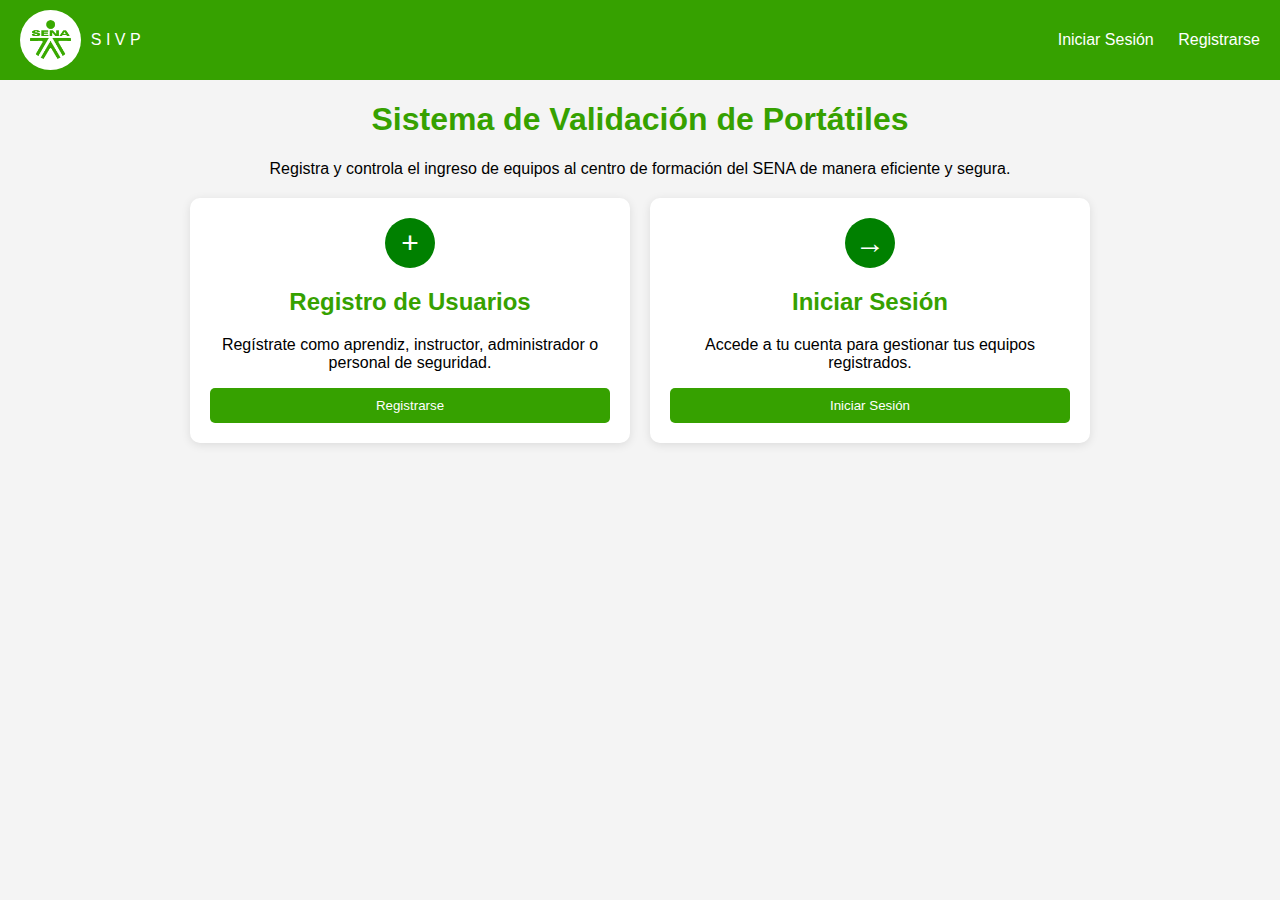
<file: atlas.gefigan.com/index.html>
<!DOCTYPE html>
<html lang="es">
<head>
    <meta charset="UTF-8">
    <meta name="viewport" content="width=device-width, initial-scale=1.0">
    <title>SIVP - Sistema de Validación de Portátiles</title>
    <link rel="stylesheet" href="/atlas.gefigan.com/assets/css/Inicio.css">
</head>
<body>
    <header>
        <div class="logo">
            <img src="/atlas.gefigan.com/assets/images/L.sena.png" alt="SENA Logo">
            <span>S I V P</span>
        </div>
        <nav>
            <a href="/atlas.gefigan.com/templates/Sesion.html">Iniciar Sesión</a>
            <a href="/atlas.gefigan.com/templates/Registro.html">Registrarse</a>
        </nav>
    </header>
    <main>
        <section class="hero">
            <h1>Sistema de Validación de Portátiles</h1>
            <p>Registra y controla el ingreso de equipos al centro de formación del SENA de manera eficiente y segura.</p>
        </section>
        <section class="cards">
            <div class="card">
                <div class="icon">+</div>
                <h2>Registro de Usuarios</h2>
                <p>Regístrate como aprendiz, instructor, administrador o personal de seguridad.</p>
                <a href="/atlas.gefigan.com/templates/Registro.html"><button>Registrarse</button></a>
            </div>
            <div class="card">
                <div class="icon">→</div>
                <h2>Iniciar Sesión</h2>
                <p>Accede a tu cuenta para gestionar tus equipos registrados.</p>
                <a href="/atlas.gefigan.com/templates/Sesion.html"><button>Iniciar Sesión</button></a>
            </div>
        </section>
    </main>
</body>
</html>
</file>
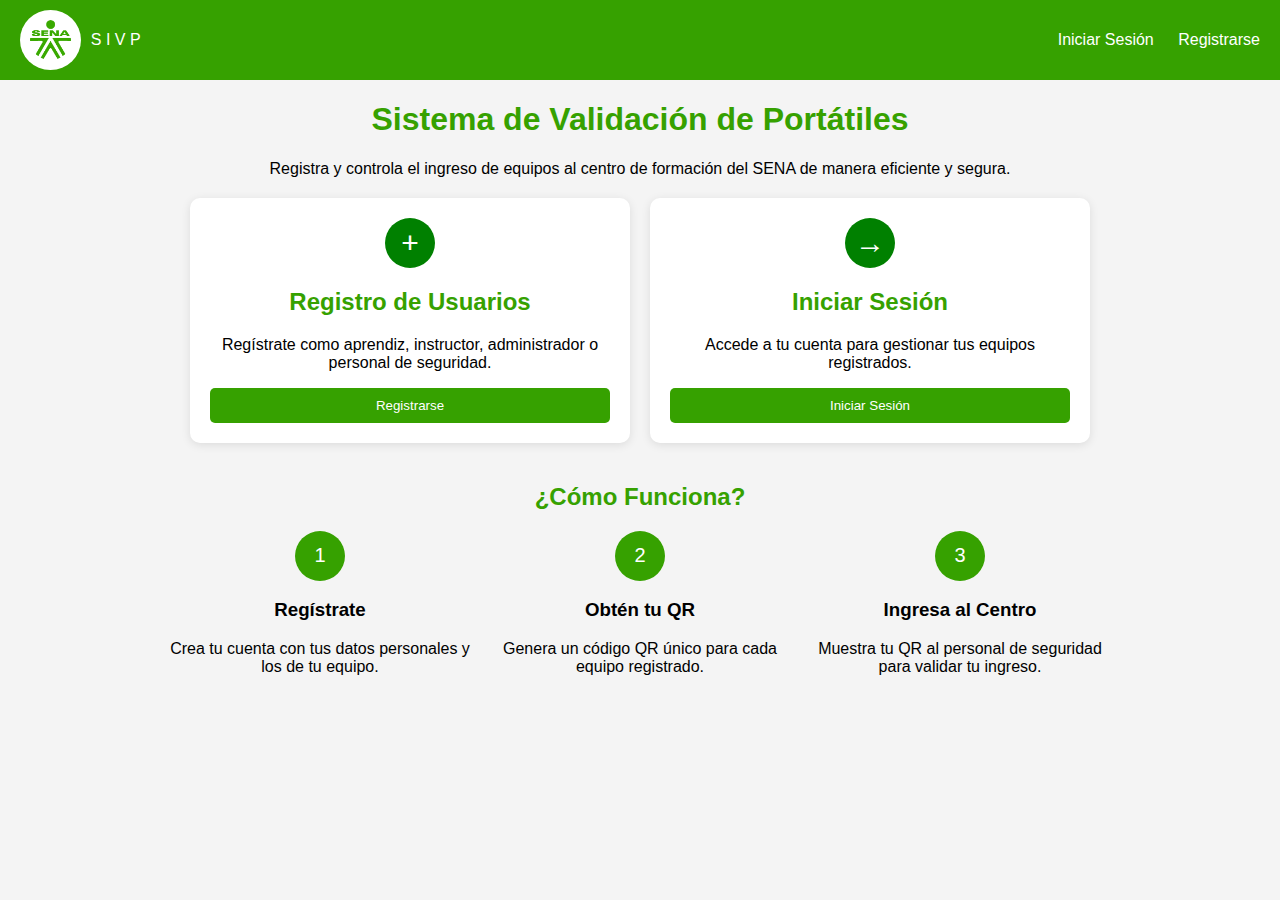
<file: HTML/index.html>
<!DOCTYPE html>
<html lang="es">
<head>
    <meta charset="UTF-8">
    <meta name="viewport" content="width=device-width, initial-scale=1.0">
    <title>SIVP - Sistema de Validación de Portátiles</title>
    <link rel="stylesheet" href="../CSS/Inicio.css">
   
</head>
<body>
    <header>
        <div class="logo">
            <img src="../IMAGENES/L.sena.png" alt="SENA Logo">
            <span>S I V P</span>
        </div>
        <nav>
            <a href="Sesion.html">Iniciar Sesión</a>
            <a href="Registro.html">Registrarse</a>
        </nav>
    </header>
    <main>
        <section class="hero">
            <h1>Sistema de Validación de Portátiles</h1>
            <p>Registra y controla el ingreso de equipos al centro de formación del SENA de manera eficiente y segura.</p>
        </section>
        <section class="cards">
            <div class="card">
                <div class="icon">+</div>
                <h2>Registro de Usuarios</h2>
                <p>Regístrate como aprendiz, instructor, administrador o personal de seguridad.</p>
                <a href="Registro.html"> <button>Registrarse</button></a>
            </div>
            <div class="card">
                <div class="icon">→</div>
                <h2>Iniciar Sesión</h2>
                <p>Accede a tu cuenta para gestionar tus equipos registrados.</p>
              <a href="Sesion.html"> <button>Iniciar Sesión</button></a>
            </div>
        </section>
        <section class="steps">
            <h2>¿Cómo Funciona?</h2>
            <div class="step-container">
                <div class="step">
                    <div class="step-number">1</div>
                    <h3>Regístrate</h3>
                    <p>Crea tu cuenta con tus datos personales y los de tu equipo.</p>
                </div>
                <div class="step">
                    <div class="step-number">2</div>
                    <h3>Obtén tu QR</h3>
                    <p>Genera un código QR único para cada equipo registrado.</p>
                </div>
                <div class="step">
                    <div class="step-number">3</div>
                    <h3>Ingresa al Centro</h3>
                    <p>Muestra tu QR al personal de seguridad para validar tu ingreso.</p>
                </div>
            </div>
        </section>
    </main>
</body>
</html>
</file>
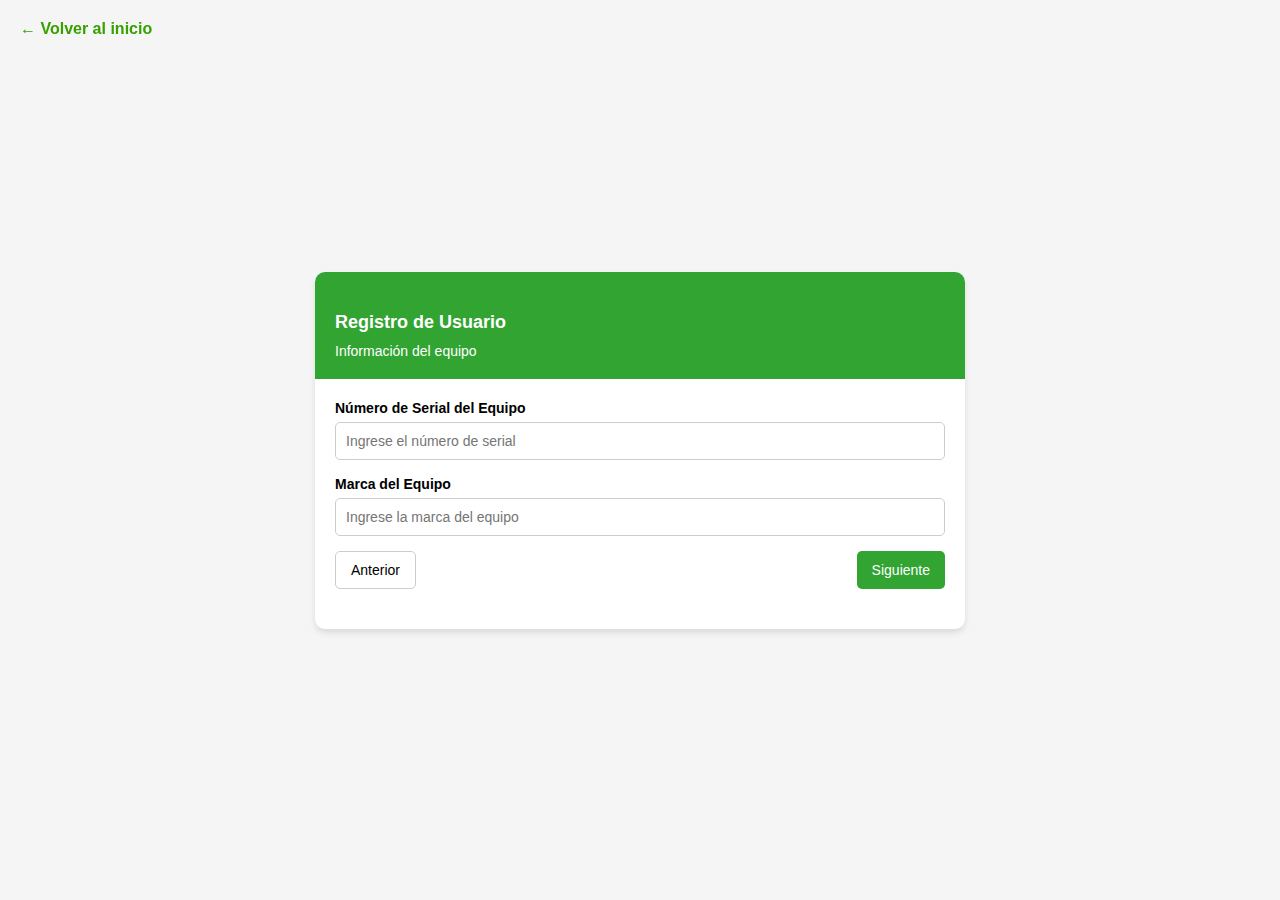
<file: PHP/Registro 2 .html>
<!DOCTYPE html>
<html lang="es">
<head>
    <meta charset="UTF-8">
    <meta name="viewport" content="width=device-width, initial-scale=1.0">
    <title>Registro de Usuario</title>
    <link rel="stylesheet" href="../CSS/Registro2.css">
</head>
<body>

<!-- Flecha para volver al inicio -->
<a href="index.html" class="back-arrow">← Volver al inicio</a>

<div class="container">
    <div class="header">
        Registro de Usuario
        <span>Información del equipo</span>
    </div>
    <div class="form-container">
        <form action="Registro.html" method="POST" id="equipo-form">
            <div class="form-group">
                <label>Número de Serial del Equipo</label>
                <input type="text" name="serial_equipo" id="serial_equipo" placeholder="Ingrese el número de serial" required>
            </div>
            <div class="form-group">
                <label>Marca del Equipo</label>
                <input type="text" name="marca_equipo" id="marca_equipo" placeholder="Ingrese la marca del equipo" required>
            </div>
            <div class="buttons">
                <a href="registro.html"><button type="button" class="btn btn-prev">Anterior</button></a>
                <button type="submit" class="btn btn-next">Siguiente</button>
            </div>
        </form>
    </div>
</div>

<script>
document.addEventListener("DOMContentLoaded", function () {
    // Obtener referencias a los campos del formulario
    const serialEquipoInput = document.getElementById('serial_equipo');
    const marcaEquipoInput = document.getElementById('marca_equipo');

    // Cargar datos guardados en sessionStorage
    serialEquipoInput.value = sessionStorage.getItem('serial_equipo') || '';
    marcaEquipoInput.value = sessionStorage.getItem('marca_equipo') || '';

    // Guardar datos en sessionStorage cuando el usuario escribe
    serialEquipoInput.addEventListener('input', () => sessionStorage.setItem('serial_equipo', serialEquipoInput.value));
    marcaEquipoInput.addEventListener('input', () => sessionStorage.setItem('marca_equipo', marcaEquipoInput.value));
});
</script>

</body>
</html>
</file>
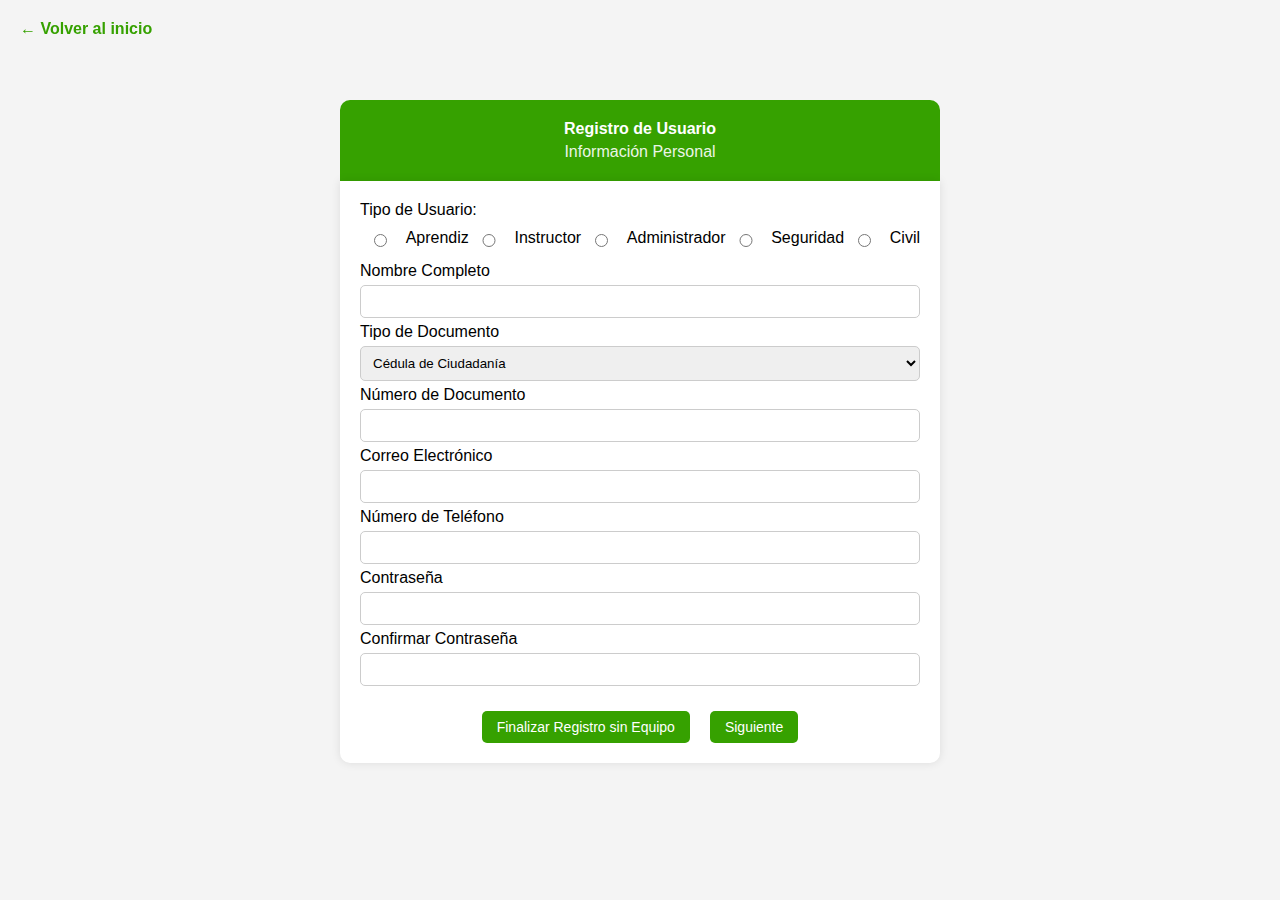
<file: PHP/Registro.html>
<!DOCTYPE html>
<html lang="es">
<head>
    <meta charset="UTF-8">
    <meta name="viewport" content="width=device-width, initial-scale=1.0">
    <title>Registro de Usuario</title>
    <link href="https://fonts.googleapis.com/css2?family=Inter:wght@300;400;600&display=swap" rel="stylesheet">
    <link rel="stylesheet" href="../CSS/Registro.css">
</head>
<body>

<!-- Flecha para volver al inicio -->
<a href="Login.html" class="back-arrow">← Volver al inicio</a>

<!-- Encabezado fuera del container -->
<div class="header">
    Registro de Usuario
    <p class="subheader">Información Personal</p>
</div>

<!-- Contenedor del Formulario de Registro -->
<div class="container">
    <form action="Registro 2 .html" method="POST" id="registro-form">
        <label>Tipo de Usuario:</label>
        <div class="radio-group">
            <input type="radio" name="tipo" value="aprendiz" required> Aprendiz
            <input type="radio" name="tipo" value="instructor" required> Instructor
            <input type="radio" name="tipo" value="administrador" required> Administrador
            <input type="radio" name="tipo" value="seguridad" required> Seguridad
            <input type="radio" name="tipo" value="civil" required> Civil
        </div>

        <label>Nombre Completo</label>
        <input type="text" name="nombre" id="nombre" required>

        <label>Tipo de Documento</label>
        <select name="tipo_documento" id="tipo_documento" required>
            <option value="cc">Cédula de Ciudadanía</option>
            <option value="ti">Tarjeta de Identidad</option>
        </select>

        <label>Número de Documento</label>
        <input type="text" name="numero_documento" id="numero_documento" required>

        <label>Correo Electrónico</label>
        <input type="email" name="correo" id="correo" required>

        <label>Número de Teléfono</label>
        <input type="text" name="telefono" id="telefono" required>

        <div id="ficha-formacion" class="hidden">
            <label>Ficha de Formación</label>
            <input type="text" name="ficha_formacion" id="ficha_formacion">
        </div>

        <div id="extra-seguridad" class="hidden">
            <label>Código de Empresa</label>
            <input type="text" name="codigo_empresa" id="codigo_empresa">

            <label>Turno</label>
            <select name="turno" id="turno">
                <option value="dia">Día</option>
                <option value="tarde">Tarde</option>
                <option value="noche">Noche</option>
            </select>

            <label>Dependencia Asignada</label>
            <select name="dependencia" id="dependencia">
                <option value="porteria">Portería</option>
                <option value="granja">Granja</option>
                <option value="piso1">Piso 1</option>
                <option value="piso2">Piso 2</option>
                <option value="piso3">Piso 3</option>
                <option value="area_admin">Área Administrativa</option>
            </select>
        </div>

        <label>Contraseña</label>
        <input type="password" name="contrasena" id="contrasena" required>

        <label>Confirmar Contraseña</label>
        <input type="password" name="confirmar_contrasena" id="confirmar_contrasena" required>

        <div class="buttons">
            <button type="submit" class="btn btn-prev" name="finalizar_sin_equipo">Finalizar Registro sin Equipo</button>
            <button type="submit" class="btn btn-next">Siguiente</button>
        </div>
    </form>
</div>

<script src="../JS/MantenerDatos.js"></script> <!-- Referencia al archivo JS externo -->

</body>
</html>
</file>
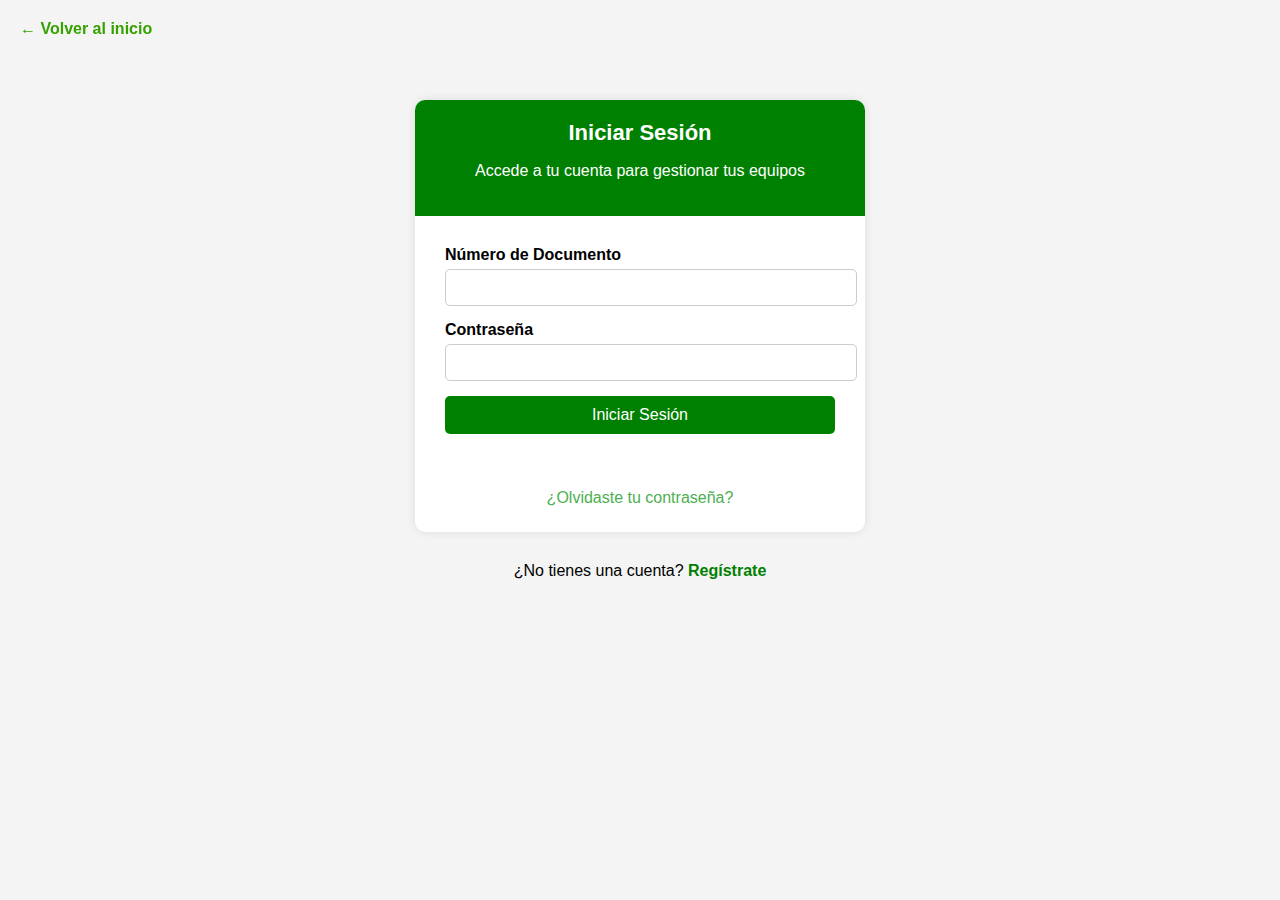
<file: PHP/Sesion.html>
<!DOCTYPE html>
<html lang="es">
<head>
    <meta charset="UTF-8">
    <meta name="viewport" content="width=device-width, initial-scale=1.0">
    <title>Iniciar Sesión</title>
    <link rel="stylesheet" href="../CSS/Login.css">

</head>
<body>
    <a href="#" class="back-link">&larr; Volver al inicio</a>
    <div class="login-container">
        <div class="login-header">
            <h2>Iniciar Sesión</h2>
            <p>Accede a tu cuenta para gestionar tus equipos</p>
        </div>
        <form>
            <label for="document">Número de Documento</label>
            <input type="text" id="document" name="document" required>

            <label for="password">Contraseña</label>
            <input type="password" id="password" name="password" required>

            <button type="submit" class="login-btn">Iniciar Sesión</button>
        </form>
        <a href="#" class="recordar">¿Olvidaste tu contraseña?</a>
    </div>
    <p class="register-text">¿No tienes una cuenta? <a href="Registro.html" class="Registro">Regístrate</a></p>
</body>
</html>
</file>
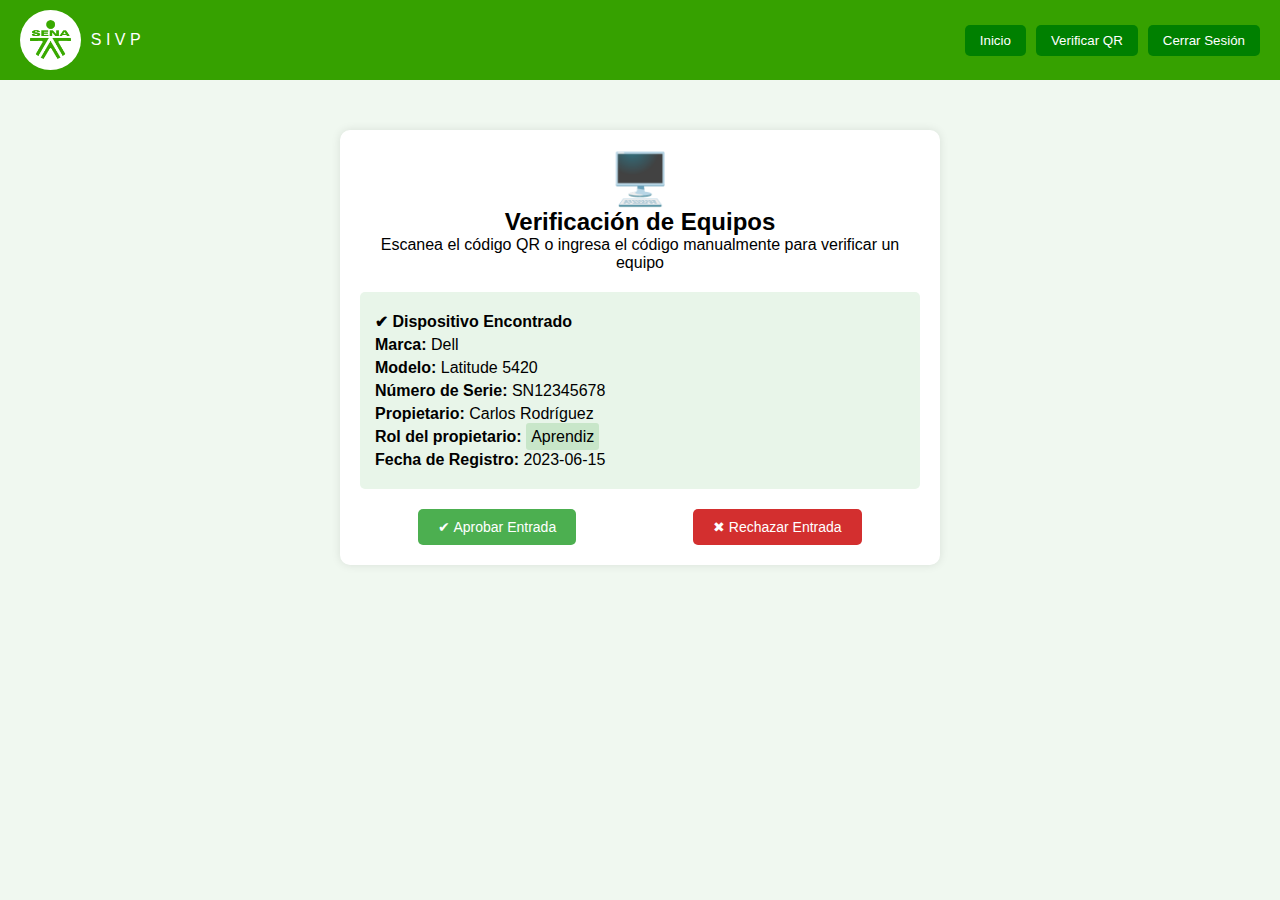
<file: PHP/Verificarequipos.html>
<!DOCTYPE html>
<html lang="es">

<head>
    <meta charset="UTF-8">
    <meta name="viewport" content="width=device-width, initial-scale=1.0">
    <title>Verificación de Equipos</title>
    <link rel="stylesheet" href="../CSS/aprovedequipos.css">
</head>

<body>
    <header>
        <!-- Logo -->
        <div class="logo">
            <img src="../IMAGENES/L.sena.png" alt="SENA Logo">
            <span>S I V P</span>
        </div>
        
        <!-- Menú de navegación -->
        <nav>
            <div class="menu" id="menu">
                <button><a href="index.html">Inicio</a></button>
                <button><a href="verificar-qr.html">Verificar QR</a></button>
                <button><a href="login.html">Cerrar Sesión</a></button>
            </div>
        </nav>
        
        <!-- Menú hamburguesa (visible solo en móviles) -->
        <div class="hamburger" id="hamburger-icon">
            <div></div>
            <div></div>
            <div></div>
        </div>
    </header>

    <!-- Contenido principal -->
    <div class="container">
        <div class="icon">🖥️</div>
        <div class="title">Verificación de Equipos</div>
        <p style="text-align: center;">Escanea el código QR o ingresa el código manualmente para verificar un equipo</p>
        <div class="info">
            <p><b>✔ Dispositivo Encontrado</b></p>
            <p><b>Marca:</b> Dell</p>
            <p><b>Modelo:</b> Latitude 5420</p>
            <p><b>Número de Serie:</b> SN12345678</p>
            <p><b>Propietario:</b> Carlos Rodríguez</p>
            <p><b>Rol del propietario:</b> <span style="background:#c8e6c9; padding:5px; border-radius:3px;">Aprendiz</span></p>
            <p><b>Fecha de Registro:</b> 2023-06-15</p>
        </div>
        <div class="buttons">
            <button class="btnentrada">✔ Aprobar Entrada</button>
            <button class="btnrechazar">✖ Rechazar Entrada</button>
        </div>
    </div>

    <script>
        // Obtener el botón hamburguesa y el menú
        const hamburger = document.getElementById('hamburger-icon');
        const menu = document.getElementById('menu');
    
        // Agregar un evento de clic para alternar la visibilidad del menú
        hamburger.addEventListener('click', () => {
            menu.classList.toggle('active');  // Añadir/Eliminar la clase 'active' al menú
        });
    </script>
</body>

</html>
</file>
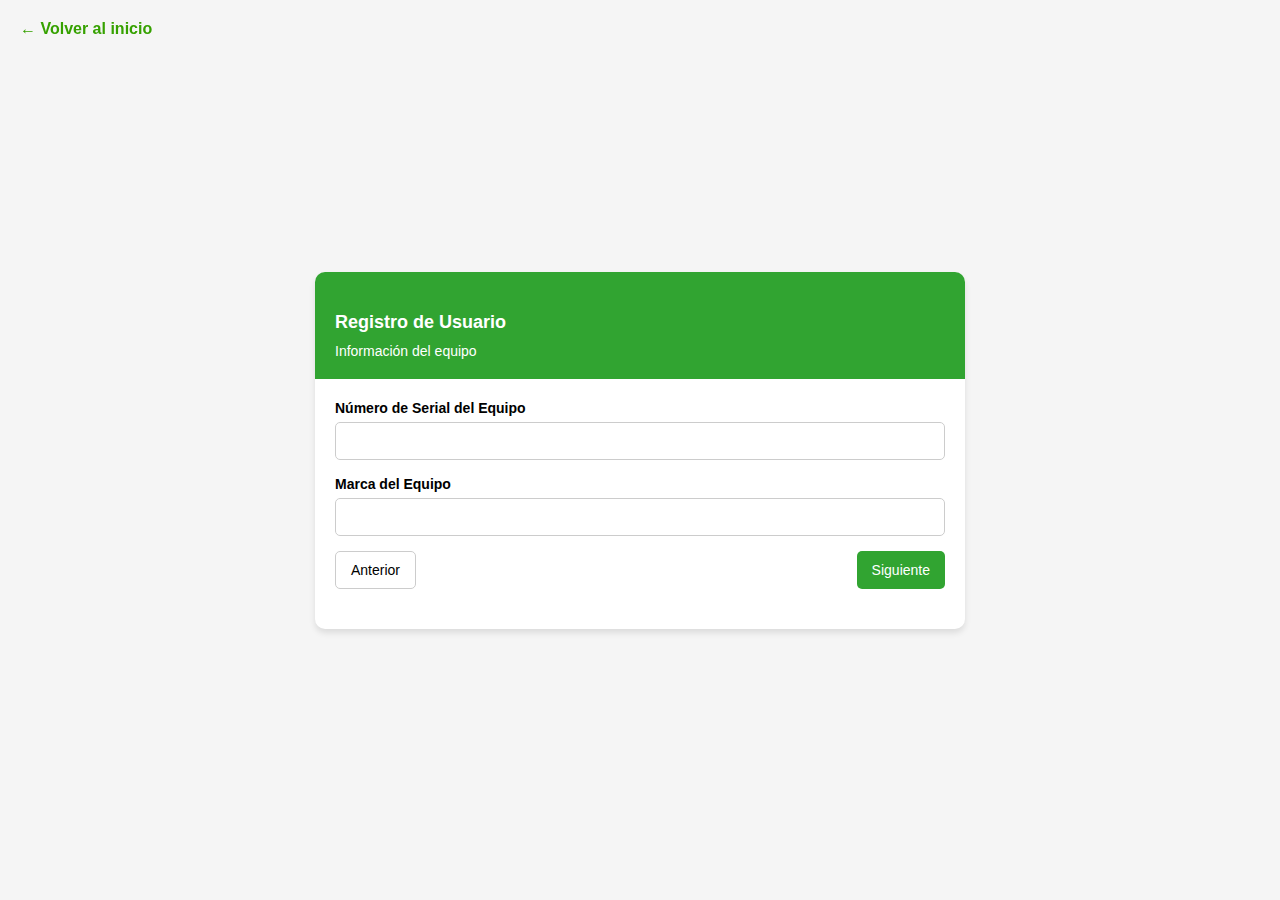
<file: atlas.gefigan.com/templates/Registro 2 .html>
<!DOCTYPE html>
<html lang="es">
<head>
    <meta charset="UTF-8">
    <meta name="viewport" content="width=device-width, initial-scale=1.0">
    <title>Registro de Usuario</title>
    <link rel="stylesheet" href="/atlas.gefigan.com/assets/css/Registro2.css">
</head>
<body>

<a href="/atlas.gefigan.com/templates/index.html" class="back-arrow">← Volver al inicio</a>

<div class="container">
    <div class="header">
        Registro de Usuario
        <span>Información del equipo</span>
    </div>
    <div class="form-container">
        <form action="/atlas.gefigan.com/templates/Registro.html" method="POST" id="equipo-form">
            <div class="form-group">
                <label>Número de Serial del Equipo</label>
                <input type="text" name="serial_equipo" id="serial_equipo" required>
            </div>
            <div class="form-group">
                <label>Marca del Equipo</label>
                <input type="text" name="marca_equipo" id="marca_equipo" required>
            </div>
            <div class="buttons">
                <a href="/atlas.gefigan.com/templates/index.html"><button type="button" class="btn btn-prev">Anterior</button></a>
                <button type="submit" class="btn btn-next">Siguiente</button>
            </div>
        </form>
    </div>
</div>

</body>
</html>
</file>
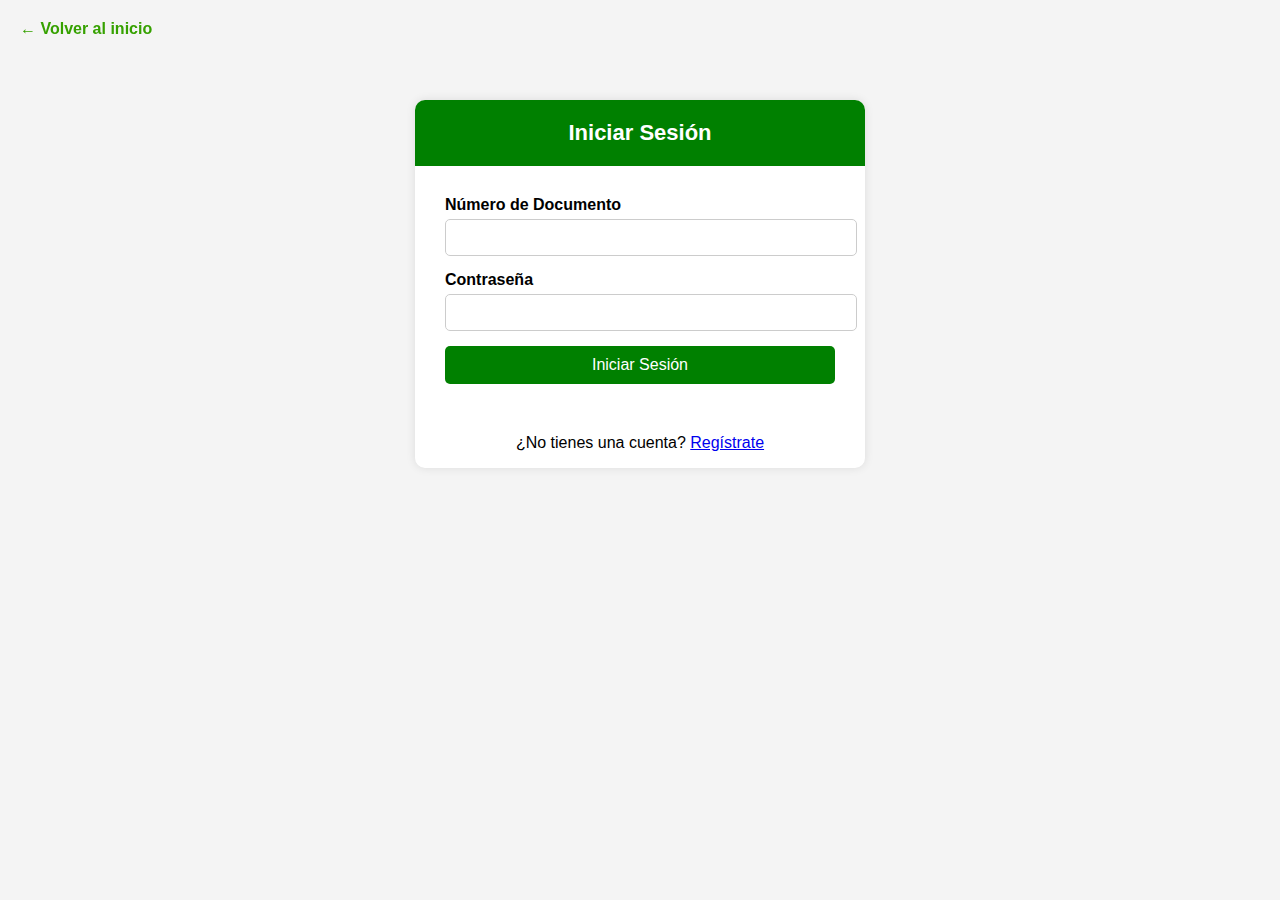
<file: atlas.gefigan.com/templates/Sesion.html>
<!DOCTYPE html>
<html lang="es">
<head>
    <meta charset="UTF-8">
    <meta name="viewport" content="width=device-width, initial-scale=1.0">
    <title>Iniciar Sesión</title>
    <link rel="stylesheet" href="/atlas.gefigan.com/assets/css/Login.css">
</head>
<body>

<a href="/atlas.gefigan.com/templates/index.html" class="back-link">&larr; Volver al inicio</a>

<div class="login-container">
    <div class="login-header">
        <h2>Iniciar Sesión</h2>
    </div>
    <form>
        <label for="document">Número de Documento</label>
        <input type="text" id="document" required>

        <label for="password">Contraseña</label>
        <input type="password" id="password" required>
        
        <button type="submit" class="login-btn">Iniciar Sesión</button>
    </form>
    <p class="register-text">¿No tienes una cuenta? <a href="/atlas.gefigan.com/templates/Registro.html">Regístrate</a></p>
</div>

</body>
</html>
</file>
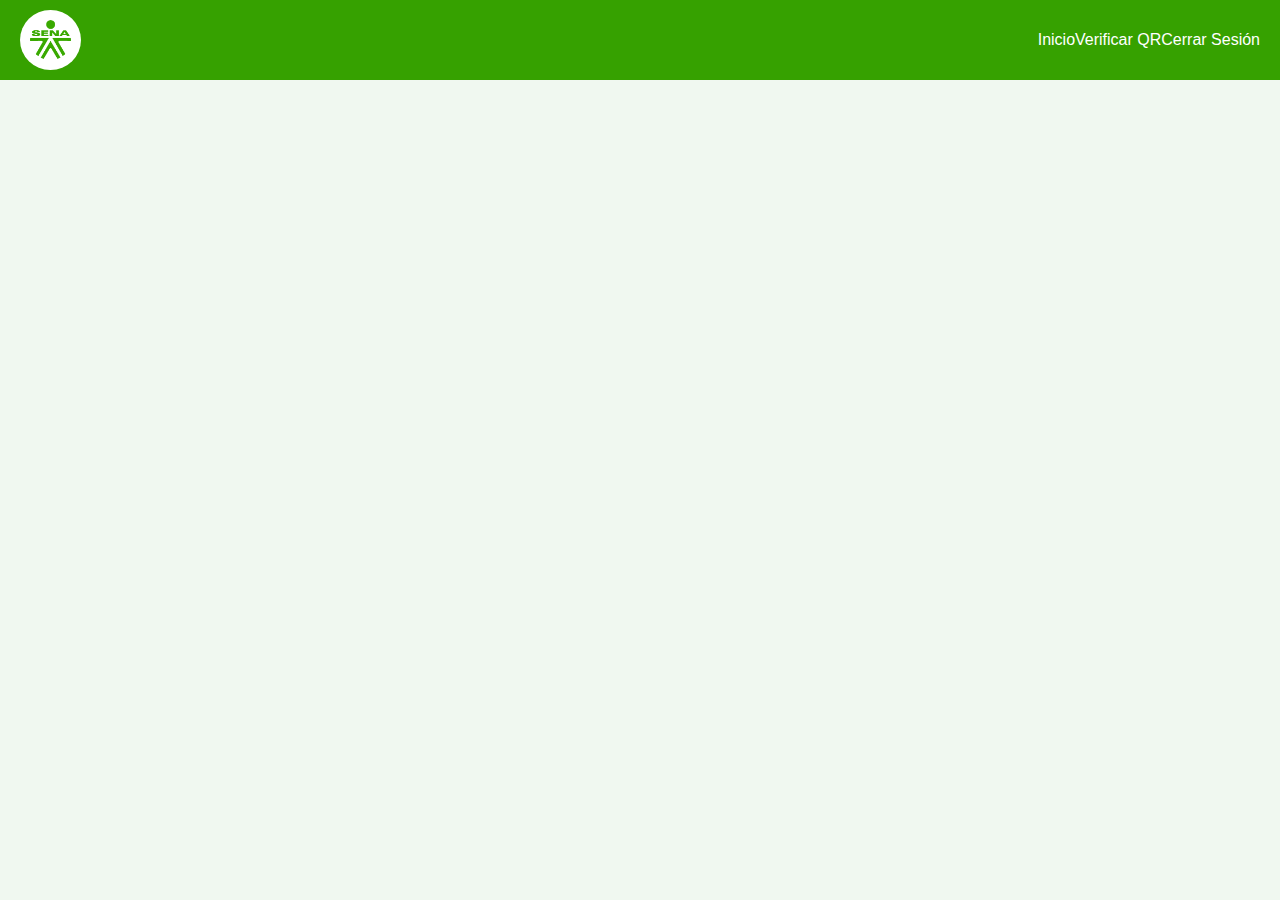
<file: atlas.gefigan.com/templates/Verificarequipos.html>
<!DOCTYPE html>
<html lang="es">
<head>
    <meta charset="UTF-8">
    <meta name="viewport" content="width=device-width, initial-scale=1.0">
    <title>Verificación de Equipos</title>
    <link rel="stylesheet" href="/atlas.gefigan.com/assets/css/aprovedequipos.css">
</head>
<body>

<header>
    <div class="logo">
        <img src="/atlas.gefigan.com/assets/images/L.sena.png" alt="SENA Logo">
    </div>
    <nav>
        <a href="/atlas.gefigan.com/templates/index.html">Inicio</a>
        <a href="/atlas.gefigan.com/templates/verificar-qr.html">Verificar QR</a>
        <a href="/atlas.gefigan.com/templates/Sesion.html">Cerrar Sesión</a>
    </nav>
</header>

</body>
</html>
</file>
<file: atlas.gefigan.com/assets/css/Inicio.css>
body {
    font-family: Arial, sans-serif;
    margin: 0;
    padding: 0;
    text-align: center;
    background-color: #f4f4f4;
}

header {
    background-color: #36A100;
    color: white;
    display: flex;
    justify-content: space-between;
    align-items: center;
    padding: 10px 20px;
}

h2 {
    color: #36A100;
}

.logo {
    display: flex;
    align-items: center;
}

.logo img {
    height: 40px;
    margin-right: 10px;
    background-color: white; /* Fondo blanco para la imagen */
    padding: 10px; /* Agrega espacio entre la imagen y el borde circular */
    border-radius: 50%; /* Esto hace que la imagen tenga bordes circulares */
}

nav a {
    color: white;
    text-decoration: none;
    margin-left: 20px;
}

.hero {
    margin: 20px;
}

.hero h1 {
    color: #36A100;
}

.cards {
    display: flex;
    justify-content: center;
    gap: 20px;
    margin: 20px;
    flex-wrap: wrap; /* Asegura que las tarjetas se ajusten en pantallas pequeñas */
}

.card {
    background: white;
    padding: 20px;
    border-radius: 10px;
    box-shadow: 0 2px 10px rgba(0, 0, 0, 0.1);
    width: 100%; /* Ajuste el tamaño de las tarjetas para ocupar el 100% del espacio disponible */
    max-width: 400px; /* Asegura que las tarjetas no se agranden demasiado en pantallas grandes */
    text-align: center;
}

.icon {
    width: 50px;
    height: 50px;
    background-color: green; /* Fondo verde */
    color: white; /* Iconos blancos */
    display: flex;
    justify-content: center;
    align-items: center;
    font-size: 30px;
    border-radius: 50%; /* Hacer que el fondo sea circular */
    margin: 0 auto 15px auto;
}

button {
    background-color: #36A100;
    color: white;
    border: none;
    padding: 10px;
    border-radius: 5px;
    cursor: pointer;
    width: 100%;
}

.steps {
    margin: 40px 0;
}

.step-container {
    display: flex;
    justify-content: center;
    gap: 20px;
}

.step {
    text-align: center;
    width: 300px;
}

.step-number {
    background-color: #36A100;
    color: white;
    width: 50px;
    height: 50px;
    display: flex;
    align-items: center;
    justify-content: center;
    border-radius: 50%;
    margin: auto;
    font-size: 20px;
}

@media (max-width: 768px) {
    .cards, .step-container {
        flex-direction: column;
        align-items: center;
    }

    .card {
        max-width: 100%; /* Las tarjetas ocupan el 100% del ancho en dispositivos móviles */
        width: 90%; /* Ajusta el ancho de las tarjetas para que se acomoden mejor */
    }
}
</file>
<file: CSS/Inicio.css>
body {
    font-family: Arial, sans-serif;
    margin: 0;
    padding: 0;
    text-align: center;
    background-color: #f4f4f4;
}

header {
    background-color: #36A100;
    color: white;
    display: flex;
    justify-content: space-between;
    align-items: center;
    padding: 10px 20px;
}

h2 {
    color: #36A100;
}

.logo {
    display: flex;
    align-items: center;
}

.logo img {
    height: 40px;
    margin-right: 10px;
    background-color: white; /* Fondo blanco para la imagen */
    padding: 10px; /* Agrega espacio entre la imagen y el borde circular */
    border-radius: 50%; /* Esto hace que la imagen tenga bordes circulares */
}

nav a {
    color: white;
    text-decoration: none;
    margin-left: 20px;
}

.hero {
    margin: 20px;
}

.hero h1 {
    color: #36A100;
}

.cards {
    display: flex;
    justify-content: center;
    gap: 20px;
    margin: 20px;
    flex-wrap: wrap; /* Asegura que las tarjetas se ajusten en pantallas pequeñas */
}

.card {
    background: white;
    padding: 20px;
    border-radius: 10px;
    box-shadow: 0 2px 10px rgba(0, 0, 0, 0.1);
    width: 100%; /* Ajuste el tamaño de las tarjetas para ocupar el 100% del espacio disponible */
    max-width: 400px; /* Asegura que las tarjetas no se agranden demasiado en pantallas grandes */
    text-align: center;
}

.icon {
    width: 50px;
    height: 50px;
    background-color: green; /* Fondo verde */
    color: white; /* Iconos blancos */
    display: flex;
    justify-content: center;
    align-items: center;
    font-size: 30px;
    border-radius: 50%; /* Hacer que el fondo sea circular */
    margin: 0 auto 15px auto;
}

button {
    background-color: #36A100;
    color: white;
    border: none;
    padding: 10px;
    border-radius: 5px;
    cursor: pointer;
    width: 100%;
}

.steps {
    margin: 40px 0;
}

.step-container {
    display: flex;
    justify-content: center;
    gap: 20px;
}

.step {
    text-align: center;
    width: 300px;
}

.step-number {
    background-color: #36A100;
    color: white;
    width: 50px;
    height: 50px;
    display: flex;
    align-items: center;
    justify-content: center;
    border-radius: 50%;
    margin: auto;
    font-size: 20px;
}

@media (max-width: 768px) {
    .cards, .step-container {
        flex-direction: column;
        align-items: center;
    }

    .card {
        max-width: 100%; /* Las tarjetas ocupan el 100% del ancho en dispositivos móviles */
        width: 90%; /* Ajusta el ancho de las tarjetas para que se acomoden mejor */
    }
}
</file>
<file: CSS/Registro2.css>
* {
    margin: 0;
    padding: 0;
    box-sizing: border-box;
    font-family: 'Inter', sans-serif;
}

body {
    background-color: #f5f5f5;
    display: flex;
    justify-content: center;
    align-items: center;
    height: 100vh; /* Utilizamos 100vh para que ocupe toda la altura de la pantalla */
    flex-direction: column; /* Aseguramos que los elementos se apilen verticalmente */
}

.container {
    width: 90%;
    max-width: 650px;
    background: white;
    border-radius: 10px;
    box-shadow: 0 4px 6px rgba(0, 0, 0, 0.1);
    overflow: hidden;
    display: flex;
    flex-direction: column; /* Apilamos los elementos verticalmente */
    padding-bottom: 20px; /* Espacio abajo para evitar que el footer quede pegado */
}

.header {
    background: #31a431;
    color: white;
    padding-top: 40px;
    padding-left: 20px;
    padding-bottom: 20px;
    font-size: 18px;
    font-weight: bold;
}

.header span {
    display: block;
    font-size: 14px;
    font-weight: normal;
    padding-top: 10px;
}

.form-container {
    padding: 20px;
}

.form-group {
    margin-bottom: 15px;
}

label {
    font-weight: 600;
    font-size: 14px;
}

input {
    width: 100%;
    padding: 10px;
    margin-top: 5px;
    border: 1px solid #ccc;
    border-radius: 5px;
    font-size: 14px;
}

.buttons {
    display: flex;
    justify-content: space-between;
}

.btn {
    padding: 10px 15px;
    border: none;
    border-radius: 5px;
    cursor: pointer;
    font-size: 14px;
}

.btn-prev {
    background: #fff;
    border: 1px solid #ccc;
}

.btn-next {
    background: #31a431;
    color: white;
}

.footer {
    display: flex;
    justify-content: center; /* Centra el texto en el footer */
    align-items: center;
    margin-top: 20px; /* Asegura que haya espacio entre el formulario y el footer */
    font-size: 14px;
    color: gray;
}

.footer a {
    color: #31a431;
    text-decoration: none;
    font-weight: bold;
    padding-left: 5px;
}

.back-arrow {
    position: fixed;
    top: 20px;
    left: 20px;
    color: #36A100;
    font-size: 16px;
    text-decoration: none;
    font-weight: bold;
    z-index: 1000; /* Asegura que el enlace de retroceso esté por encima de otros elementos */
}

/* MEDIA QUERIES PARA RESPONDER A DIFERENTES TAMAÑOS DE PANTALLA */

/* Para pantallas de 768px o más (tabletas y dispositivos más grandes) */
@media screen and (max-width: 768px) {
    .container {
        width: 95%; /* Hacemos el contenedor más pequeño en pantallas medianas */
    }

    .header {
        font-size: 16px; /* Reducir el tamaño de la fuente del encabezado */
    }

    .footer {
        font-size: 12px; /* Reducir el tamaño de la fuente del footer */
    }

    .footer a {
        font-size: 14px; /* Aumentar ligeramente el tamaño del enlace */
    }

    .btn {
        font-size: 12px; /* Ajuste de tamaño del botón */
    }
}

/* Para pantallas de 480px o menos (teléfonos móviles) */
@media screen and (max-width: 480px) {
    .container {
        width: 100%; /* Hacemos el contenedor más pequeño en pantallas muy pequeñas */
    }

    .header {
        font-size: 14px; /* Reducir aún más el tamaño de la fuente del encabezado */
    }

    .footer {
        font-size: 12px; /* Reducir el tamaño de la fuente del footer */
    }

    .footer a {
        font-size: 14px; /* Aumentar ligeramente el tamaño del enlace */
    }

    .btn {
        font-size: 12px; /* Ajuste de tamaño del botón */
    }
}

/* Para pantallas extremadamente pequeñas (menos de 320px) */
@media screen and (max-width: 320px) {
    .footer {
        font-size: 10px; /* Reducir el tamaño del texto del footer para pantallas muy pequeñas */
    }

    .footer a {
        font-size: 12px; /* Reducir el tamaño del enlace */
    }
}
</file>
<file: CSS/Registro.css>
/* Estilos generales */
* {
    margin: 0;
    padding: 0;
    box-sizing: border-box;
    font-family: Arial, sans-serif;
}
.hidden {
    display: none;
}

/* Estilo para el body */
body {
    background-color: #f4f4f4;
    margin: 0;
    padding: 0;
}

/* Flecha para volver al inicio */
.back-arrow {
    position: fixed;
    top: 20px;
    left: 20px;
    color: #36A100;
    font-size: 16px;
    text-decoration: none;
    font-weight: bold;
}

.back-arrow:hover {
    text-decoration: underline;
}

/* Estilos del header */
.header {
    background: #36A100;
    color: white;
    padding: 20px;
    text-align: center;
    font-weight: bold;
    width: 100%;
    max-width: 600px;
    margin: 100px auto 0;
    border-radius: 10px 10px 0 0;
}

/* Estilo del título principal */
.header h1 {
    margin: 0;
    font-size: 24px;
}

/* Estilo del subtítulo */
.subheader {
    font-size: 16px;
    font-weight: normal;
    margin-top: 5px;
    opacity: 0.9; /* Un poco más tenue */
}

/* Estilos del contenedor del formulario */
.container {
    background: white;
    padding: 20px;
    border-radius: 0 0 10px 10px; /* Bordes redondeados en la parte inferior */
    box-shadow: 0 0 10px rgba(0, 0, 0, 0.1);
    width: 100%;
    max-width: 600px;
    margin: 0 auto 20px; /* Alineado con el header */
}

/* Estilos para los formularios */
input, select, button {
    width: 100%;
    padding: 8px;
    margin: 5px 0;
    border: 1px solid #ccc;
    border-radius: 5px;
}

/* Estilos para los botones */
button {
    background: #36A100;
    color: white;
    border: none;
    cursor: pointer;
    padding: 8px 15px; /* Ajustado para un tamaño más pequeño */
    font-size: 14px; /* Tamaño de fuente reducido */
    border-radius: 5px;
    margin: 0 5px; /* Separación entre botones */
    display: inline-block; /* Alineación horizontal de los botones */
    width: auto; /* Para que los botones no ocupen el 100% */
}

button:hover {
    background: darkgreen;
}

/* Alineación de los botones de "Anterior", "Siguiente" y "Finalizar" */
.buttons {
    display: flex;
    justify-content: center;
    gap: 10px; /* Espaciado entre los botones */
    margin-top: 20px;
}

/* Estilos para los radios */
.radio-group {
    display: flex;
    justify-content: space-between;
    margin: 10px 0;
}

.radio-group input {
    margin-right: 5px;
}

/* Enlace de iniciar sesión */
.login-link {
    text-align: center;
    margin-top: 20px;
}

.login-link a {
    color: #36A100;
    font-weight: bold;
    text-decoration: none;
}

.login-link a:hover {
    text-decoration: underline;
}

/* Estilos responsivos */
@media (max-width: 768px) {
    .header, .container {
        max-width: 90%;
    }

    .radio-group {
        display: grid;
        grid-template-columns: repeat(2, 1fr); /* 2 radios por fila */
        gap: 10px;
    }

    .radio-group input {
        transform: scale(1);
    }
}
</file>
<file: CSS/Login.css>
body {
    font-family: Arial, sans-serif;
    background-color: #f4f4f4;
    text-align: center;
    margin: 0;
    padding: 0;
}

.back-link {
    position: fixed;
    top: 20px;
    left: 20px;
    color: #36A100;
    font-size: 16px;
    text-decoration: none;
    font-weight: bold;
    z-index: 1000; /* Asegura que el enlace de retroceso esté por encima de otros elementos */
}

/* Contenedor del login */
.login-container {
    width: 90%;
    max-width: 450px;
    margin: 100px auto 30px auto; /* Ajustamos el margen superior para no solaparse con el enlace */
    background: white;
    border-radius: 10px;
    box-shadow: 0 0 10px rgba(0, 0, 0, 0.1);
    overflow: hidden;
}

/* Estilo de la cabecera del login */
.login-header {
    background: green;
    color: white;
    padding: 20px;
}
.login-header h2 {
    margin: 0;
    font-size: 22px;
}

/* Formulario dentro del contenedor */
.login-container form {
    padding: 30px;
}

/* Estilo de los labels del formulario */
.login-container label {
    display: block;
    text-align: left;
    font-weight: bold;
    margin-bottom: 5px;
}

/* Estilo de los inputs */
.login-container input {
    width: 100%;
    padding: 10px;
    margin-bottom: 15px;
    border: 1px solid #ccc;
    border-radius: 5px;
}

/* Estilo del botón de login */
.login-btn {
    width: 100%;
    background: green;
    color: white;
    border: none;
    padding: 10px;
    font-size: 16px;
    cursor: pointer;
    border-radius: 5px;
}

/* Enlace para recordar contraseña */
.recordar {
    display: block;
    color: #4caf50;
    text-decoration: none;
    padding: 25px;
}

/* Estilo del texto de registro */
.register-text {
    margin-top: 20px;
}

/* Enlace de registro */
.Registro {
    color: green;
    text-decoration: none;
    font-weight: bold;
}

/* MEDIA QUERIES PARA RESPONDER A DIFERENTES TAMAÑOS DE PANTALLA */

/* Para pantallas de 768px o más (tablets y dispositivos más grandes) */
@media screen and (max-width: 768px) {
    .login-container {
        width: 95%;  /* Hacemos el contenedor más pequeño en pantallas medianas */
        margin-top: 70px;  /* Ajustamos el margen superior */
    }
    .login-header h2 {
        font-size: 20px;  /* Reducir el tamaño de la fuente del título */
    }
    .login-container input {
        font-size: 14px;  /* Reducir el tamaño de fuente dentro de los inputs */
    }
    .login-btn {
        font-size: 14px;  /* Reducir el tamaño del texto del botón */
    }
    .recordar {
        padding: 15px;  /* Reducir el espacio de la opción de recordar */
    }
}

/* Para pantallas de 480px o menos (teléfonos móviles) */
@media screen and (max-width: 480px) {
    body {
        font-size: 14px; /* Reducir la fuente global en dispositivos más pequeños */
    }
    .login-container {
        width: 90%;  /* Asegurarse de que el formulario ocupe el ancho completo */
        margin-top: 150px;  /* Ajuste de margen superior para evitar que se solape */
    }
    .login-header {
        padding: 15px;
    }
    .login-header h2 {
        font-size: 18px;  /* Reducir más el tamaño del título */
    }
    .login-container form {
        padding: 20px;
    }
    .login-container input {
        padding: 8px;  /* Reducir el padding de los inputs */
    }
    .login-btn {
        font-size: 14px;  /* Reducir aún más el tamaño de la fuente en el botón */
        padding: 8px;  /* Reducir el padding del botón */
    }
    .recordar {
        padding: 10px;
    }
}

/* Para pantallas extremadamente pequeñas (menos de 320px) */
@media screen and (max-width: 320px) {
    body {
        font-size: 12px; /* Reducir aún más el tamaño de la fuente */
    }
    .login-container {
        width: 100%;
        margin-top: 20px;  /* Ajuste adicional del margen superior */
    }
    .login-header {
        padding: 10px;
    }
    .login-header h2 {
        font-size: 16px;  /* Ajustar el tamaño del título */
    }
    .login-container input {
        padding: 6px;  /* Ajustar el padding de los inputs */
    }
    .login-btn {
        font-size: 12px;  /* Ajustar el tamaño de la fuente del botón */
        padding: 6px;  /* Ajustar el padding del botón */
    }
    .recordar {
        padding: 5px;
    }
}
</file>
<file: CSS/aprovedequipos.css>
* {
    margin: 0;
    padding: 0;
    box-sizing: border-box;
    font-family: Arial, sans-serif;
}

/* Estilo general para el cuerpo de la página */
body {
    background-color: #f0f8f0;
    margin: 0;
    padding: 0;
}

/* Estilo para el header */
header {
    background-color: #36A100;
    color: white;
    display: flex;
    justify-content: space-between;
    align-items: center;
    padding: 10px 20px;
    height: 80px;
}

/* Estilo de la logo */
.logo {
    display: flex;
    align-items: center;
    justify-content: center;
}

.logo img {
    height: 60px;
    margin-right: 10px;
    background-color: white;
    padding: 10px;
    border-radius: 50%;
}



/* Estilo para el menú */
nav {
    display: flex;
}

/* Eliminar el subrayado de los enlaces dentro del nav */
nav a {
    text-decoration: none;
    color: white;
}

/* Estilo para el contenedor de los botones del menú */
.menu {
    display: flex;
    gap: 10px;
}

/* Estilo de los botones del menú */
.menu button {
    background-color: green;
    border: none;
    padding: 8px 15px;
    color: white;
    cursor: pointer;
    border-radius: 5px;
    transition: all 0.3s ease;
}

/* Efecto cuando el cursor pasa sobre los botones */
.menu button:hover {
    background-color: #4CAF50;
    color: white;
}

/* Estilos para el ícono del menú hamburguesa */
.hamburger {
    display: none;
    flex-direction: column;
    gap: 5px;
    cursor: pointer;
}

.hamburger div {
    width: 25px;
    height: 3px;
    background-color: white;
    border-radius: 5px;
}


/* Estilos para pantallas pequeñas */
@media (max-width: 768px) {
    .logo {
        display: flex;
        flex-direction: column;  /* Apilamos la imagen y el texto verticalmente */
        justify-content: center;  /* Centrado vertical */
        align-items: center;  /* Centrado horizontal */
        width: 100%;  /* Aseguramos que la logo ocupe todo el ancho */
    }

   

    .logo span {
        font-size: 15px;  /* Reducir el tamaño del texto en el logo */
        text-align: center;  /* Aseguramos que el texto esté centrado */
    }

    .menu {
        display: none;  /* Ocultamos el menú en pantallas pequeñas */
        flex-direction: column;  /* Los botones del menú se apilan verticalmente */
        gap: 15px;  /* Espacio entre los botones */
        position: absolute;  /* Colocamos el menú fuera de la vista */
        top: 60px;  /* Lo posicionamos debajo del header */
        right: 20px;  /* Lo alineamos a la derecha */
        background-color: #36A100;  /* Fondo verde */
        border-radius: 10px;  /* Bordes redondeados */
        padding: 10px;  /* Espaciado interno */
    }

    .menu.active {
        display: flex;  /* Mostrar el menú cuando esté activo */
    }

    .hamburger {
        display: flex;  /* Mostrar el ícono del menú hamburguesa */
    }
}

/* Estilos generales para el contenedor principal */
.container {
    max-width: 600px;
    margin: 50px auto;
    background: white;
    padding: 20px;
    border-radius: 10px;
    box-shadow: 0 0 10px rgba(0, 0, 0, 0.1);
}

/* Estilo para el icono */
.icon {
    text-align: center;
    font-size: 50px;
    color: #4CAF50;
}

/* Estilo para el título */
.title {
    text-align: center;
    font-size: 24px;
    font-weight: bold;
}

/* Estilo para la información */
.info {
    background: #e8f5e9;
    padding: 15px;
    border-radius: 5px;
    margin-top: 20px;
}

.info p {
    margin: 5px 0;
}

/* Estilo para los botones de acción */
.buttons {
    display: flex;
    justify-content: space-around;
    margin-top: 20px;
}



.btnentrada{
    background: #4CAF50;
    padding: 10px 20px;
    border: none;
    border-radius: 5px;
    color: white;
    cursor: pointer;
    font-size: 14px;
}

.btnrechazar {
    background: #d32f2f;
    padding: 10px 20px;
    border: none;
    border-radius: 5px;
    color: white;
    cursor: pointer;
    font-size: 14px;
}
</file>
<file: atlas.gefigan.com/assets/css/Registro2.css>
* {
    margin: 0;
    padding: 0;
    box-sizing: border-box;
    font-family: 'Inter', sans-serif;
}

body {
    background-color: #f5f5f5;
    display: flex;
    justify-content: center;
    align-items: center;
    height: 100vh; /* Utilizamos 100vh para que ocupe toda la altura de la pantalla */
    flex-direction: column; /* Aseguramos que los elementos se apilen verticalmente */
}

.container {
    width: 90%;
    max-width: 650px;
    background: white;
    border-radius: 10px;
    box-shadow: 0 4px 6px rgba(0, 0, 0, 0.1);
    overflow: hidden;
    display: flex;
    flex-direction: column; /* Apilamos los elementos verticalmente */
    padding-bottom: 20px; /* Espacio abajo para evitar que el footer quede pegado */
}

.header {
    background: #31a431;
    color: white;
    padding-top: 40px;
    padding-left: 20px;
    padding-bottom: 20px;
    font-size: 18px;
    font-weight: bold;
}

.header span {
    display: block;
    font-size: 14px;
    font-weight: normal;
    padding-top: 10px;
}

.form-container {
    padding: 20px;
}

.form-group {
    margin-bottom: 15px;
}

label {
    font-weight: 600;
    font-size: 14px;
}

input {
    width: 100%;
    padding: 10px;
    margin-top: 5px;
    border: 1px solid #ccc;
    border-radius: 5px;
    font-size: 14px;
}

.buttons {
    display: flex;
    justify-content: space-between;
}

.btn {
    padding: 10px 15px;
    border: none;
    border-radius: 5px;
    cursor: pointer;
    font-size: 14px;
}

.btn-prev {
    background: #fff;
    border: 1px solid #ccc;
}

.btn-next {
    background: #31a431;
    color: white;
}

.footer {
    display: flex;
    justify-content: center; /* Centra el texto en el footer */
    align-items: center;
    margin-top: 20px; /* Asegura que haya espacio entre el formulario y el footer */
    font-size: 14px;
    color: gray;
}

.footer a {
    color: #31a431;
    text-decoration: none;
    font-weight: bold;
    padding-left: 5px;
}

.back-arrow {
    position: fixed;
    top: 20px;
    left: 20px;
    color: #36A100;
    font-size: 16px;
    text-decoration: none;
    font-weight: bold;
    z-index: 1000; /* Asegura que el enlace de retroceso esté por encima de otros elementos */
}

/* MEDIA QUERIES PARA RESPONDER A DIFERENTES TAMAÑOS DE PANTALLA */

/* Para pantallas de 768px o más (tabletas y dispositivos más grandes) */
@media screen and (max-width: 768px) {
    .container {
        width: 95%; /* Hacemos el contenedor más pequeño en pantallas medianas */
    }

    .header {
        font-size: 16px; /* Reducir el tamaño de la fuente del encabezado */
    }

    .footer {
        font-size: 12px; /* Reducir el tamaño de la fuente del footer */
    }

    .footer a {
        font-size: 14px; /* Aumentar ligeramente el tamaño del enlace */
    }

    .btn {
        font-size: 12px; /* Ajuste de tamaño del botón */
    }
}

/* Para pantallas de 480px o menos (teléfonos móviles) */
@media screen and (max-width: 480px) {
    .container {
        width: 100%; /* Hacemos el contenedor más pequeño en pantallas muy pequeñas */
    }

    .header {
        font-size: 14px; /* Reducir aún más el tamaño de la fuente del encabezado */
    }

    .footer {
        font-size: 12px; /* Reducir el tamaño de la fuente del footer */
    }

    .footer a {
        font-size: 14px; /* Aumentar ligeramente el tamaño del enlace */
    }

    .btn {
        font-size: 12px; /* Ajuste de tamaño del botón */
    }
}

/* Para pantallas extremadamente pequeñas (menos de 320px) */
@media screen and (max-width: 320px) {
    .footer {
        font-size: 10px; /* Reducir el tamaño del texto del footer para pantallas muy pequeñas */
    }

    .footer a {
        font-size: 12px; /* Reducir el tamaño del enlace */
    }
}
</file>
<file: atlas.gefigan.com/assets/css/Login.css>
body {
    font-family: Arial, sans-serif;
    background-color: #f4f4f4;
    text-align: center;
    margin: 0;
    padding: 0;
}

.back-link {
    position: fixed;
    top: 20px;
    left: 20px;
    color: #36A100;
    font-size: 16px;
    text-decoration: none;
    font-weight: bold;
    z-index: 1000; /* Asegura que el enlace de retroceso esté por encima de otros elementos */
}

/* Contenedor del login */
.login-container {
    width: 90%;
    max-width: 450px;
    margin: 100px auto 30px auto; /* Ajustamos el margen superior para no solaparse con el enlace */
    background: white;
    border-radius: 10px;
    box-shadow: 0 0 10px rgba(0, 0, 0, 0.1);
    overflow: hidden;
}

/* Estilo de la cabecera del login */
.login-header {
    background: green;
    color: white;
    padding: 20px;
}
.login-header h2 {
    margin: 0;
    font-size: 22px;
}

/* Formulario dentro del contenedor */
.login-container form {
    padding: 30px;
}

/* Estilo de los labels del formulario */
.login-container label {
    display: block;
    text-align: left;
    font-weight: bold;
    margin-bottom: 5px;
}

/* Estilo de los inputs */
.login-container input {
    width: 100%;
    padding: 10px;
    margin-bottom: 15px;
    border: 1px solid #ccc;
    border-radius: 5px;
}

/* Estilo del botón de login */
.login-btn {
    width: 100%;
    background: green;
    color: white;
    border: none;
    padding: 10px;
    font-size: 16px;
    cursor: pointer;
    border-radius: 5px;
}

/* Enlace para recordar contraseña */
.recordar {
    display: block;
    color: #4caf50;
    text-decoration: none;
    padding: 25px;
}

/* Estilo del texto de registro */
.register-text {
    margin-top: 20px;
}

/* Enlace de registro */
.Registro {
    color: green;
    text-decoration: none;
    font-weight: bold;
}

/* MEDIA QUERIES PARA RESPONDER A DIFERENTES TAMAÑOS DE PANTALLA */

/* Para pantallas de 768px o más (tablets y dispositivos más grandes) */
@media screen and (max-width: 768px) {
    .login-container {
        width: 95%;  /* Hacemos el contenedor más pequeño en pantallas medianas */
        margin-top: 70px;  /* Ajustamos el margen superior */
    }
    .login-header h2 {
        font-size: 20px;  /* Reducir el tamaño de la fuente del título */
    }
    .login-container input {
        font-size: 14px;  /* Reducir el tamaño de fuente dentro de los inputs */
    }
    .login-btn {
        font-size: 14px;  /* Reducir el tamaño del texto del botón */
    }
    .recordar {
        padding: 15px;  /* Reducir el espacio de la opción de recordar */
    }
}

/* Para pantallas de 480px o menos (teléfonos móviles) */
@media screen and (max-width: 480px) {
    body {
        font-size: 14px; /* Reducir la fuente global en dispositivos más pequeños */
    }
    .login-container {
        width: 90%;  /* Asegurarse de que el formulario ocupe el ancho completo */
        margin-top: 150px;  /* Ajuste de margen superior para evitar que se solape */
    }
    .login-header {
        padding: 15px;
    }
    .login-header h2 {
        font-size: 18px;  /* Reducir más el tamaño del título */
    }
    .login-container form {
        padding: 20px;
    }
    .login-container input {
        padding: 8px;  /* Reducir el padding de los inputs */
    }
    .login-btn {
        font-size: 14px;  /* Reducir aún más el tamaño de la fuente en el botón */
        padding: 8px;  /* Reducir el padding del botón */
    }
    .recordar {
        padding: 10px;
    }
}

/* Para pantallas extremadamente pequeñas (menos de 320px) */
@media screen and (max-width: 320px) {
    body {
        font-size: 12px; /* Reducir aún más el tamaño de la fuente */
    }
    .login-container {
        width: 100%;
        margin-top: 20px;  /* Ajuste adicional del margen superior */
    }
    .login-header {
        padding: 10px;
    }
    .login-header h2 {
        font-size: 16px;  /* Ajustar el tamaño del título */
    }
    .login-container input {
        padding: 6px;  /* Ajustar el padding de los inputs */
    }
    .login-btn {
        font-size: 12px;  /* Ajustar el tamaño de la fuente del botón */
        padding: 6px;  /* Ajustar el padding del botón */
    }
    .recordar {
        padding: 5px;
    }
}
</file>
<file: atlas.gefigan.com/assets/css/aprovedequipos.css>
* {
    margin: 0;
    padding: 0;
    box-sizing: border-box;
    font-family: Arial, sans-serif;
}

/* Estilo general para el cuerpo de la página */
body {
    background-color: #f0f8f0;
    margin: 0;
    padding: 0;
}

/* Estilo para el header */
header {
    background-color: #36A100;
    color: white;
    display: flex;
    justify-content: space-between;
    align-items: center;
    padding: 10px 20px;
    height: 80px;
}

/* Estilo de la logo */
.logo {
    display: flex;
    align-items: center;
    justify-content: center;
}

.logo img {
    height: 60px;
    margin-right: 10px;
    background-color: white;
    padding: 10px;
    border-radius: 50%;
}



/* Estilo para el menú */
nav {
    display: flex;
}

/* Eliminar el subrayado de los enlaces dentro del nav */
nav a {
    text-decoration: none;
    color: white;
}

/* Estilo para el contenedor de los botones del menú */
.menu {
    display: flex;
    gap: 10px;
}

/* Estilo de los botones del menú */
.menu button {
    background-color: green;
    border: none;
    padding: 8px 15px;
    color: white;
    cursor: pointer;
    border-radius: 5px;
    transition: all 0.3s ease;
}

/* Efecto cuando el cursor pasa sobre los botones */
.menu button:hover {
    background-color: #4CAF50;
    color: white;
}

/* Estilos para el ícono del menú hamburguesa */
.hamburger {
    display: none;
    flex-direction: column;
    gap: 5px;
    cursor: pointer;
}

.hamburger div {
    width: 25px;
    height: 3px;
    background-color: white;
    border-radius: 5px;
}


/* Estilos para pantallas pequeñas */
@media (max-width: 768px) {
    .logo {
        display: flex;
        flex-direction: column;  /* Apilamos la imagen y el texto verticalmente */
        justify-content: center;  /* Centrado vertical */
        align-items: center;  /* Centrado horizontal */
        width: 100%;  /* Aseguramos que la logo ocupe todo el ancho */
    }

   

    .logo span {
        font-size: 15px;  /* Reducir el tamaño del texto en el logo */
        text-align: center;  /* Aseguramos que el texto esté centrado */
    }

    .menu {
        display: none;  /* Ocultamos el menú en pantallas pequeñas */
        flex-direction: column;  /* Los botones del menú se apilan verticalmente */
        gap: 15px;  /* Espacio entre los botones */
        position: absolute;  /* Colocamos el menú fuera de la vista */
        top: 60px;  /* Lo posicionamos debajo del header */
        right: 20px;  /* Lo alineamos a la derecha */
        background-color: #36A100;  /* Fondo verde */
        border-radius: 10px;  /* Bordes redondeados */
        padding: 10px;  /* Espaciado interno */
    }

    .menu.active {
        display: flex;  /* Mostrar el menú cuando esté activo */
    }

    .hamburger {
        display: flex;  /* Mostrar el ícono del menú hamburguesa */
    }
}

/* Estilos generales para el contenedor principal */
.container {
    max-width: 600px;
    margin: 50px auto;
    background: white;
    padding: 20px;
    border-radius: 10px;
    box-shadow: 0 0 10px rgba(0, 0, 0, 0.1);
}

/* Estilo para el icono */
.icon {
    text-align: center;
    font-size: 50px;
    color: #4CAF50;
}

/* Estilo para el título */
.title {
    text-align: center;
    font-size: 24px;
    font-weight: bold;
}

/* Estilo para la información */
.info {
    background: #e8f5e9;
    padding: 15px;
    border-radius: 5px;
    margin-top: 20px;
}

.info p {
    margin: 5px 0;
}

/* Estilo para los botones de acción */
.buttons {
    display: flex;
    justify-content: space-around;
    margin-top: 20px;
}



.btnentrada{
    background: #4CAF50;
    padding: 10px 20px;
    border: none;
    border-radius: 5px;
    color: white;
    cursor: pointer;
    font-size: 14px;
}

.btnrechazar {
    background: #d32f2f;
    padding: 10px 20px;
    border: none;
    border-radius: 5px;
    color: white;
    cursor: pointer;
    font-size: 14px;
}
</file>
